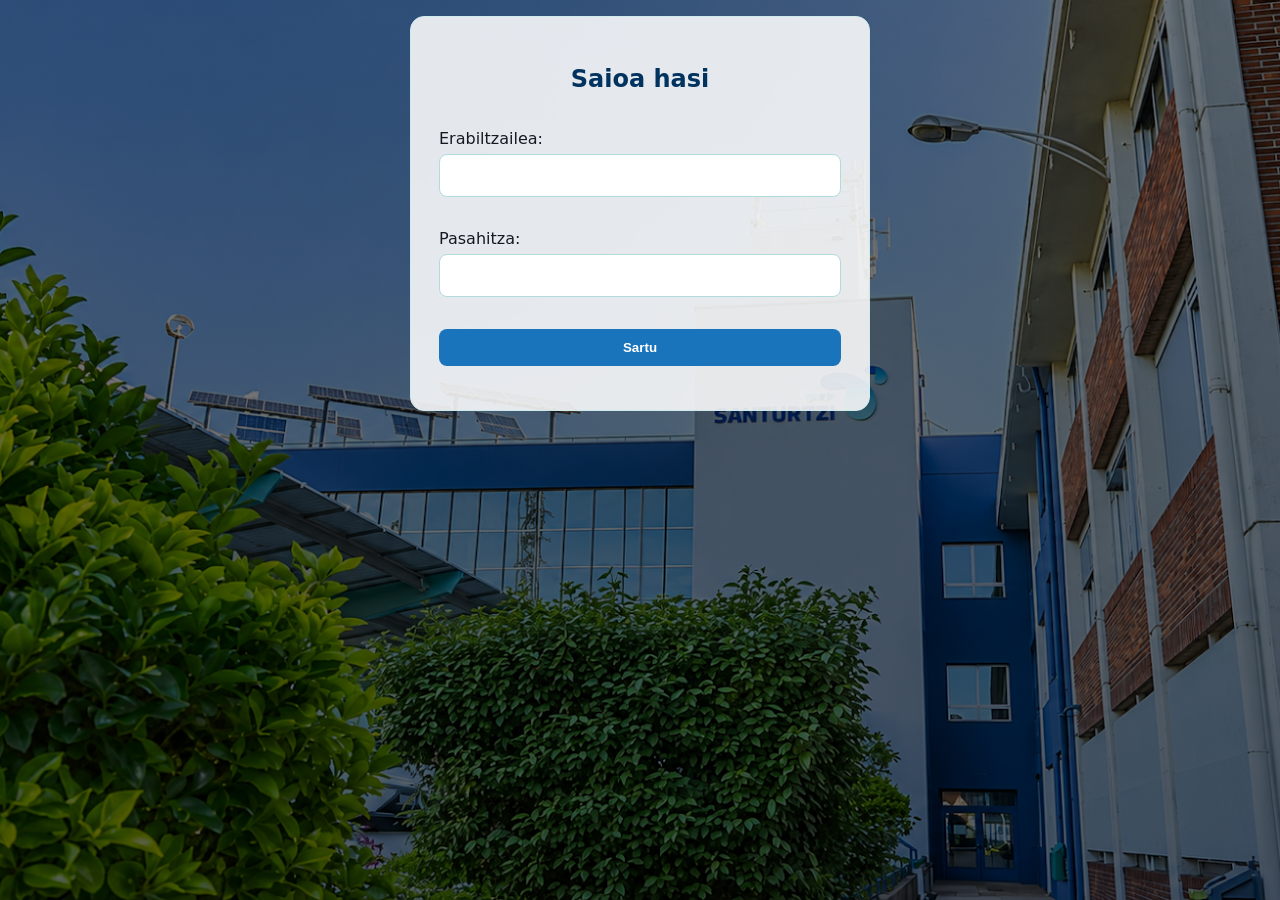
<file: index.html>
<!DOCTYPE html>
<html lang="eu">
<head>
    <meta charset="UTF-8">
    <meta http-equiv="refresh" content="0; url=frontend/login.html">
    <meta name="viewport" content="width=device-width, initial-scale=1.0">
    <title>E1 Inbentarioa</title>
</head>
<body>
    <p><a href="frontend/login.html">Saioa hasi</a></p>
</body>
</html>
</file>
<file: frontend/css/styles.css>
/* Base */
* {
  box-sizing: border-box;
}

html {
  -webkit-text-size-adjust: 100%;
}

body {
  position: relative;
  margin: 0;
  padding: 16px 24px;
  background: #f0fbfc;
  color: #161922;
  font-family: system-ui, Arial, sans-serif;
}
body::before {
    content: "";
    position: fixed;
    top: 0;
    left: 0;
    width: 100%;
    height: 100%;
    
    /* Combina un degradado negro semi-transparente con la imagen */
    background-image: 
        linear-gradient(rgba(0, 0, 0, 0.5), rgba(0, 0, 0, 0.6)), 
        url('../img/santutzi2.webp'); 
        
    background-size: cover;
    background-position: center;
    background-repeat: no-repeat;
    z-index: -1; /* Mantiene la imagen detrás del contenido */
    
}

a {
  color: #1a74bb;
  text-decoration: none;
}
hr {
  display: none;
}

/* Header */
header {
  display: flex;
  align-items: center;
  gap: 8px;
  margin-bottom: 30px;
  padding: 12px 20px;
  background: #00335f;
  border-radius: 14px;
  font-size: 0; /* oculta los "|" sueltos entre enlaces */
}

header::before {
  /* cuadrado azul "FP", sin HTML extra */
  content: "FP";
  display: grid;
  place-items: center;
  width: 40px;
  height: 40px;
  margin-right: 20px;
  background: #00bec4;
  border-radius: 10px;
  color: #00335f;
  font-size: 15px;
  font-weight: bold;
}

header a {
  padding: 8px 16px;
  border-radius: 8px;
  color: #99e5e8;
  font-size: 15px;
}
header a:hover {
  background: #0a4a7d;
  color: #fff;
}
header a:last-child {
  margin-left: auto;
  border: 1px solid #2d6a98;
} /* Irten a la derecha */

/* Formularios */
form {
  display: grid;
  max-width: 460px;
  margin: 0 auto;
  padding: 28px;
  background: #ffffffde;
  border: 1px solid #cfeaec;
  border-radius: 14px;  
  
}

input,
select,
textarea {
  width: 100%;
  margin-top: 6px;
  padding: 11px;
  font: inherit;
  border: 1px solid #b3dadd;
  border-radius: 8px;
}

input:focus,
select:focus,
textarea:focus {
  outline: 2px solid #1a74bb;
}

button {
  padding: 11px 20px;
  background: #1a74bb;
  color: #fff;
  font-weight: bold;
  border: 0;
  border-radius: 8px;
  cursor: pointer;
}

button:hover {
  background: #135a96;
}
#loginForm button {
  width: 100%;
}

/* Alta: "UTZI" y "GORDE" en una fila (font-size 0 oculta el "|" que hay entre ambos) */
#formBaliabidea p:last-child {
  display: flex;
  align-items: center;
  gap: 16px;
  font-size: 0;
}
#formBaliabidea p:last-child a,
#formBaliabidea button {
  font-size: 15px;
}
#formBaliabidea button {
  flex: 1;
}

/* Buscador: sin tarjeta, input y botón en fila */
#bilatuForm {
  display: flex;
  align-items: center;
  gap: 10px;
  max-width: none;
  margin: 0 0 20px;
  padding: 0;
  background: none;
  border: 0;
}
#bilatuForm input {
  flex: 1;
  margin: 0;
}

/* "+ Objektu Berria Sortu" (enlace directo del body) como botón */
body > a {
  display: inline-block;
  padding: 10px 18px;
  background: #10b981;
  color: #fff;
  border-radius: 8px;
}

/* Tabla */
table {
  width: 100%;
  border-collapse: collapse;
  background: #fff;
  border: 1px solid #cfeaec;
}
th,
td {
  padding: 12px 16px;
  text-align: left;
  border: 0;
  border-bottom: 1px solid #cfeaec;
}
th {
  background: #e1f5f6;
  color: #535b7e;
  font-size: 13px;
  text-transform: uppercase;
}
td:nth-child(1) {
  font-weight: 600;
} /* Izena */
td:nth-child(5) {
  color: #535b7e;
} /* Ezaugarriak */

/* Errores: !important porque el HTML trae style="color: red" */
#errorea,
#mezuErrorea,
#formErrorea {
  padding: 10px;
  background: #fef2f2;
  color: #b91c1c !important;
  border-radius: 8px;
  text-align: center;
}
#errorea:empty,
#mezuErrorea:empty,
#formErrorea:empty {
  display: none;
} /* oculto si no hay mensaje */


/* Gelak */
.gelak-orria {
  max-width: 1200px;
  margin: 0 auto;
}
.gelak-azalpena {
  color: #535b7e;
  margin-top: -8px;
  margin-bottom: 24px;
}
.gelak-sarea {
  display: grid;
  grid-template-columns: repeat(3, minmax(0, 1fr));
  gap: 18px;
}
.gela-txartela {
  display: flex;
  flex-direction: column;
  align-items: flex-start;
  gap: 10px;
  min-height: 180px;
  padding: 22px;
  text-align: left;
  background: #fff;
  color: #161922;
  border: 1px solid #cfeaec;
  border-radius: 14px;
  transition:
    border-color 0.15s,
    transform 0.15s,
    box-shadow 0.15s;
}
.gela-txartela:hover {
  background: #fff;
  border-color: #00bec4;
  transform: translateY(-2px);
  box-shadow: 0 8px 22px #00335f14;
}
.gela-etiketa {
  color: #1a74bb;
  font-size: 12px;
  font-weight: 800;
  letter-spacing: 0.10em;
}
.gela-izena {
  font-size: 23px;
  font-weight: bold;
}
.gela-taldea {
  color: #535b7e;
  font-size: 14px;
  font-weight: 400;
}
.gela-material-kopurua {
  margin-top: auto;
  padding: 5px 10px;
  background: #dff6f7;
  color: #00335f;
  border-radius: 999px;
  font-size: 12px;
}
.material-atala {
  margin-top: 34px;
  padding: 24px;
  background: #fff;
  border: 1px solid #cfeaec;
  border-radius: 14px;
}
.material-atala[hidden] {
  display: none;
}
.material-goiburua {
  display: flex;
  align-items: center;
  justify-content: space-between;
  gap: 20px;
  margin-bottom: 18px;
}
.material-goiburua h2 {
  margin-bottom: 4px;
}
.material-goiburua p {
  margin-top: 0;
  color: #535b7e;
}
.botoi-bigarrena {
  background: #d5eef0;
  color: #161922;
}
.botoi-bigarrena:hover {
  background: #bfe3e6;
}
.material-kategoria {
  margin-top: 22px;
}
.material-kategoria-goiburua {
  display: flex;
  align-items: center;
  gap: 12px;
  margin-bottom: 10px;
}
.material-kategoria-goiburua h3 {
  margin: 0;
}
.material-kopurua {
  display: inline-grid;
  place-items: center;
  min-width: 26px;
  height: 26px;
  padding: 0 7px;
  background: #e1f5f6;
  color: #535b7e;
  border-radius: 999px;
  font-size: 12px;
}
.material-hutsik {
  padding: 18px;
  color: #535b7e;
  background: #f0fbfc;
  border-radius: 8px;
}
@media (max-width: 850px) {
  .gelak-sarea {
    grid-template-columns: repeat(2, minmax(0, 1fr));
  }
}
@media (max-width: 560px) {
  .gelak-sarea {
    grid-template-columns: 1fr;
  }
  .material-atala {
    padding: 14px;
  }
  .material-goiburua {
    align-items: flex-start;
  }
}

/* Orri babestuak: saioa zerbitzarian baliozkotu arte ezkutatuta (auth.js-k kentzen du) */
html.babesten body {
  visibility: hidden;
}

/* Erabiltzaileak: kudeaketa-inprimakia */
#erabiltzaileForm {
  margin: 0 0 24px;
}
#erabiltzaileForm .botoiak {
  display: flex;
  align-items: center;
  gap: 12px;
}
.taula-ekintzak > * {
  margin-right: 10px;
}
.botoi-arriskua {
  background: #dc2626;
}
.botoi-arriskua:hover {
  background: #b91c1c;
}

/* ===== Botoiak (esteka edo botoi gisa) ===== */
.botoia {
  display: inline-block;
  padding: 11px 20px;
  background: #1a74bb;
  color: #fff;
  font: inherit;
  font-weight: bold;
  line-height: normal;
  border-radius: 8px;
  text-decoration: none;
  cursor: pointer;
}
.botoia:hover {
  background: #135a96;
  color: #fff;
}
.botoi-berdea {
  background: #10b981;
}
.botoi-berdea:hover {
  background: #059669;
}
.botoi-txikia,
.taula-ekintzak .botoia,
.taula-ekintzak button {
  padding: 7px 14px;
  font-size: 14px;
}
.taula-ekintzak {
  white-space: nowrap;
}
.taula-ekintzak > * {
  margin-right: 8px;
}
.taula-ekintzak > *:last-child {
  margin-right: 0;
}
button:disabled {
  opacity: 0.45;
  cursor: not-allowed;
}
/* Ezabatu botoia: beti gorria (botoi orokorraren gainetik) */
button.botoi-arriskua {
  background: #dc2626;
}
button.botoi-arriskua:hover:not(:disabled) {
  background: #b91c1c;
}
button.botoi-bigarrena {
  background: #d5eef0;
  color: #161922;
}

/* ===== Orri-goiburua (izenburua + ekintza-botoia) ===== */
.orri-goiburua {
  display: flex;
  align-items: center;
  justify-content: space-between;
  gap: 16px;
  flex-wrap: wrap;
  margin-bottom: 8px;
}
.orri-goiburua h1 {
  margin: 0;
}

/* ===== Erabiltzaileak: elkarrizketa-koadroa (modal) ===== */
dialog#erabiltzaileDialog {
  width: min(460px, calc(100vw - 32px));
  padding: 0;
  border: 0;
  border-radius: 14px;
  box-shadow: 0 20px 50px #00335f40;
}
dialog#erabiltzaileDialog::backdrop {
  background: #00335f99;
}
dialog#erabiltzaileDialog form {
  max-width: none;
  margin: 0;
  border: 0;
}
dialog#erabiltzaileDialog h2 {
  margin-top: 0;
}
#erabiltzaileForm .botoiak {
  justify-content: flex-end;
}
#erabiltzaileForm .botoiak button[type="submit"] {
  order: 2;
}

/* ===== Gela bakarraren orria ===== */
a.gela-txartela {
  text-decoration: none;
}
.gela-xehetasuna {
  max-width: 1200px;
  margin: 0 auto;
}
.gela-atzera {
  margin-bottom: 18px;
}
.gela-burua {
  margin-bottom: 24px;
  padding: 24px;
  background: #fff;
  border: 1px solid #cfeaec;
  border-radius: 14px;
}
.gela-burua h1 {
  margin: 4px 0;
}
.gela-burua p {
  margin: 0;
  color: #535b7e;
}
.gela-laburpena {
  display: flex;
  flex-wrap: wrap;
  gap: 8px;
  margin-top: 14px;
}
.gela-laburpena span {
  padding: 5px 12px;
  background: #dff6f7;
  color: #00335f;
  border-radius: 999px;
  font-size: 13px;
}

/* =====================================================
   RESPONSIVE
   ===================================================== */

/* Tableta eta txikiagoa */
@media (max-width: 900px) {
  body {
    padding: 14px 16px;
  }
  header {
    flex-wrap: wrap;
    row-gap: 4px;
  }
  header::before {
    margin-right: 8px;
  }
  .gela-burua {
    padding: 18px;
  }
}

/* Mugikorra */
@media (max-width: 700px) {
  body {
    padding: 10px 12px 24px;
  }
  h1 {
    font-size: 26px;
  }
  h2 {
    font-size: 21px;
  }

  /* Goiburua: ezkutatu logoa, estekak lerroan zabalduta */
  header {
    margin-bottom: 20px;
    padding: 8px;
    gap: 4px;
    border-radius: 12px;
  }
  header::before {
    display: none;
  }
  header a {
    padding: 10px 12px;
    font-size: 14px;
  }
  header a:last-child {
    margin-left: auto;
  }

  /* Ukitzeko helburu erosoak eta iOS-ek zoom egin ez dezan */
  input,
  select,
  textarea {
    padding: 12px;
    font-size: 16px;
  }
  button,
  .botoia {
    min-height: 44px;
  }
  .taula-ekintzak .botoia,
  .taula-ekintzak button,
  .botoi-txikia {
    min-height: 40px;
  }

  form {
    padding: 20px 16px;
  }

  /* Goiburuko ekintza-botoia zabalera osoan */
  .orri-goiburua {
    align-items: stretch;
  }
  .orri-goiburua > .botoia,
  .orri-goiburua > button {
    width: 100%;
    text-align: center;
  }

  /* Bilatzailea: sarrera lerro osoan, botoiak azpian */
  #bilatuForm {
    flex-wrap: wrap;
  }
  #bilatuForm input {
    flex: 1 1 100%;
  }
  #bilatuForm button {
    flex: 1;
  }

  /* Alta-inprimakiaren botoiak */
  #formBaliabidea p:last-child {
    gap: 10px;
  }
  #formBaliabidea p:last-child a {
    padding: 12px 8px;
  }

  /* Taulak -> txartelak */
  table,
  thead,
  tbody,
  tr,
  th,
  td {
    display: block;
  }
  table {
    background: none;
    border: 0;
  }
  thead {
    /* goiburua ezkutatu, baina pantaila-irakurgailuentzat mantendu */
    position: absolute;
    width: 1px;
    height: 1px;
    overflow: hidden;
    clip: rect(0 0 0 0);
  }
  tbody tr {
    margin-bottom: 12px;
    padding: 6px 0;
    background: #fff;
    border: 1px solid #cfeaec;
    border-radius: 12px;
  }
  td {
    display: flex;
    align-items: baseline;
    justify-content: space-between;
    gap: 16px;
    padding: 8px 16px;
    border: 0;
    text-align: right;
    overflow-wrap: anywhere;
  }
  td::before {
    content: attr(data-label);
    flex-shrink: 0;
    color: #535b7e;
    font-size: 12px;
    font-weight: 600;
    letter-spacing: 0.04em;
    text-align: left;
    text-transform: uppercase;
  }
  td.taula-ekintzak {
    gap: 10px;
    padding-top: 12px;
  }
  td.taula-ekintzak::before {
    display: none;
  }
  td.taula-ekintzak > * {
    flex: 1;
    margin-right: 0;
    text-align: center;
  }

  /* Modal: pantaila ia osoa */
  dialog#erabiltzaileDialog {
    width: calc(100vw - 24px);
    max-height: calc(100dvh - 24px);
    overflow-y: auto;
  }
  #erabiltzaileForm .botoiak button {
    flex: 1;
  }

  /* Gelak */
  .gela-txartela {
    min-height: 0;
    padding: 18px;
  }
  .gela-izena {
    font-size: 20px;
  }
  .material-goiburua {
    flex-wrap: wrap;
  }
}

/* Oso txikia */
@media (max-width: 380px) {
  header a {
    padding: 9px 9px;
    font-size: 13px;
  }
  td {
    padding: 8px 12px;
  }
}

h1,
h2,
h3 {
  color: #00335f;
  text-align: center;
}
header a:last-child:hover {
  border-color: #00bec4;
}

/* =====================================================
   INBENTARIOA: edukiontzi finkoa scroll bertikalarekin
   Altuera finkoa da: objektu gehiago egonda ere orria ez da luzatzen,
   saguaren gurpilarekin edukiontziaren barruan gora eta behera mugitzen da.
   ===================================================== */
.scroll-edukiontzia {
  height: calc(100dvh - var(--scroll-kendu, 330px));
  min-height: 320px;
  overflow-y: auto;
  overflow-x: auto;
  background: #fff;
  border: 1px solid #cfeaec;
  border-radius: 16px;
  scrollbar-width: thin;
  scrollbar-color: #1a74bb #e1f5f6;
}
.scroll-edukiontzia::-webkit-scrollbar {
  width: 10px;
  height: 10px;
}
.scroll-edukiontzia::-webkit-scrollbar-track {
  background: #e1f5f6;
}
.scroll-edukiontzia::-webkit-scrollbar-thumb {
  background: #1a74bb;
  border-radius: 999px;
}
.scroll-edukiontzia:focus-visible {
  outline: 2px solid #1a74bb;
  outline-offset: 3px;
}
.scroll-edukiontzia table {
  border: 0;
}
/* Goiburua finko geratzen da scroll egitean */
.scroll-edukiontzia th {
  position: sticky;
  top: 0;
  z-index: 1;
  box-shadow: 0 1px 0 #cfeaec;
}

/* Mugikorra: taulak txartel bihurtzen dira, edukiontzia ere scrollekoa da */
@media (max-width: 700px) {
  .scroll-edukiontzia {
    height: 70dvh;
    min-height: 360px;
    padding: 2px;
    background: transparent;
    border: 0;
    border-radius: 0;
  }
}

/* =====================================================
   Garbitu botoia, ekintzen zentratzea eta erabiltzaileen edukiontzia
   ===================================================== */

/* Bilatzailea: bi botoiak tamaina berekoak (Iragazi urdina, Garbitu gorria) */
#bilatuForm button {
  padding: 11px 20px;
  font-size: 15px;
  white-space: nowrap;
}

/* Erabiltzaileen orrian bilatzailerik ez dago -> edukiontzia altuagoa */
.scroll-edukiontzia-erabiltzaileak {
  --scroll-kendu: 264px;
  margin-top: 16px;
}

/* Ekintzak: botoiak zutabearen izenburuaren azpian zentratuta */
@media (min-width: 701px) {
  th.ekintzak-zutabea,
  td.taula-ekintzak {
    text-align: center;
  }
}

@media (max-width: 700px) {
  .scroll-edukiontzia-erabiltzaileak {
    --scroll-kendu: 0px; /* mugikorrean 70dvh erabiltzen da */
  }
}

/* =====================================================
   GELA (mugitu gailuak) eta MUGIMENDUAK (irakurtzeko soilik)
   ===================================================== */
.scroll-edukiontzia-gela {
  --scroll-kendu: 502px; /* buscador incluido */
  margin-top: 16px;
}
.scroll-edukiontzia-mugimenduak {
  --scroll-kendu: 258px;
  margin-top: 16px;
}
.scroll-edukiontzia .material-hutsik {
  margin: 0;
  border-radius: 0;
  text-align: center;
}

/* Ekintza egin dela adierazten duen mezua */
#mezuOna {
  margin: 0 0 14px;
  padding: 10px;
  background: #d6f5e6;
  color: #0b6b43;
  border-radius: 8px;
  text-align: center;
}
#mezuOna:empty {
  display: none;
}

/* Egoera-etiketak */
.egoera-pila {
  display: inline-block;
  padding: 3px 11px;
  border-radius: 999px;
  font-size: 12px;
  font-weight: 700;
}
.egoera-ona {
  background: #d6f5e6;
  color: #0b6b43;
}
.egoera-bestea {
  background: #fdebc8;
  color: #8a4b00;
}

/* Gailua mugitzeko leihoa */
dialog#mugituDialog,
dialog#gelaDialog {
  width: min(460px, calc(100vw - 32px));
  padding: 0;
  border: 0;
  border-radius: 14px;
  box-shadow: 0 20px 50px #00335f40;
}
dialog#mugituDialog::backdrop,
dialog#gelaDialog::backdrop {
  background: #00335f99;
}
dialog#mugituDialog form,
dialog#gelaDialog form {
  max-width: none;
  margin: 0;
  border: 0;
}
dialog#mugituDialog h2,
dialog#gelaDialog h2 {
  margin-top: 0;
}
.mugitu-info {
  margin: 0 0 14px;
  color: #535b7e;
  font-weight: 600;
}
#mugituForm .botoiak,
#gelaForm .botoiak {
  display: flex;
  gap: 12px;
  justify-content: flex-end;
  margin-bottom: 0;
}
@media (max-width: 700px) {
  dialog#mugituDialog,
  dialog#gelaDialog {
    width: calc(100vw - 24px);
    max-height: calc(100dvh - 24px);
    overflow-y: auto;
  }
  #mugituForm .botoiak button,
  #gelaForm .botoiak button {
    flex: 1;
  }
}

/* =====================================================
   GELAK (zerrenda) eta gela bakoitzeko bilatzailea
   ===================================================== */
/* Gelen zerrenda: altuera edukiaren araberakoa, gehienezko altuerarekin (gero scroll) */
.scroll-edukiontzia-gelak {
  height: auto;
  min-height: 0;
  max-height: calc(100dvh - 270px);
  margin-top: 16px;
}
.scroll-edukiontzia-gelak .material-hutsik {
  padding: 32px 16px;
}
.gela-esteka {
  color: #00335f;
  font-weight: 700;
  text-decoration: none;
}
.gela-esteka:hover {
  color: #1a74bb;
  text-decoration: underline;
}

#bilatuForm[hidden] {
  display: none;
}
.emaitza-kopurua {
  margin: -8px 0 12px;
  color: #535b7e;
  font-size: 14px;
}
.emaitza-kopurua:empty {
  display: none;
}

@media (max-width: 700px) {
  .scroll-edukiontzia-gelak {
    height: auto;
    min-height: 0;
    max-height: 70dvh;
  }
}

/* =====================================================
   Gela eta Gelak orriak: edukiontzia geratzen den altuera guztia hartzen du.
   Mezuak (ekintza ondoren) agertu edo desagertzean orria ez da luzatzen.
   ===================================================== */
@media (min-width: 701px) {
  .gela-xehetasuna,
  .gelak-orria {
    display: flex;
    flex-direction: column;
  }
  .gela-xehetasuna {
    height: calc(100dvh - 132px);
  }
  .gelak-orria {
    max-height: calc(100dvh - 132px);
  }
  .gela-xehetasuna > *,
  .gelak-orria > * {
    flex: none;
  }
  .scroll-edukiontzia-gela {
    flex: 1 1 auto;
    height: auto;
    min-height: 260px;
  }
  .scroll-edukiontzia-gelak {
    flex: 0 1 auto;
    height: auto;
    max-height: none;
    min-height: 0;
  }
}

/* La lista de gelak ocupa todo el ancho, como inbentarioa eta erabiltzaileak */
.gelak-orria {
  max-width: none;
}

/* =====================================================
   INBENTARIOA (gailuak) eta gailuaren alta/edizio inprimakia
   ===================================================== */
/* Kontagailu-lerroa gehitu da -> edukiontzia pixka bat baxuagoa, orria ez luzatzeko */
.scroll-edukiontzia-inbentarioa {
  --scroll-kendu: 356px;
}
.scroll-edukiontzia-inbentarioa .material-hutsik {
  padding: 32px 16px;
}
.form-oharra[hidden] {
  display: none;
}
.form-oharra {
  display: block;
  margin-top: 6px;
  color: #535b7e;
  font-size: 13px;
}
select:disabled {
  opacity: 0.7;
  cursor: not-allowed;
}
</file>
